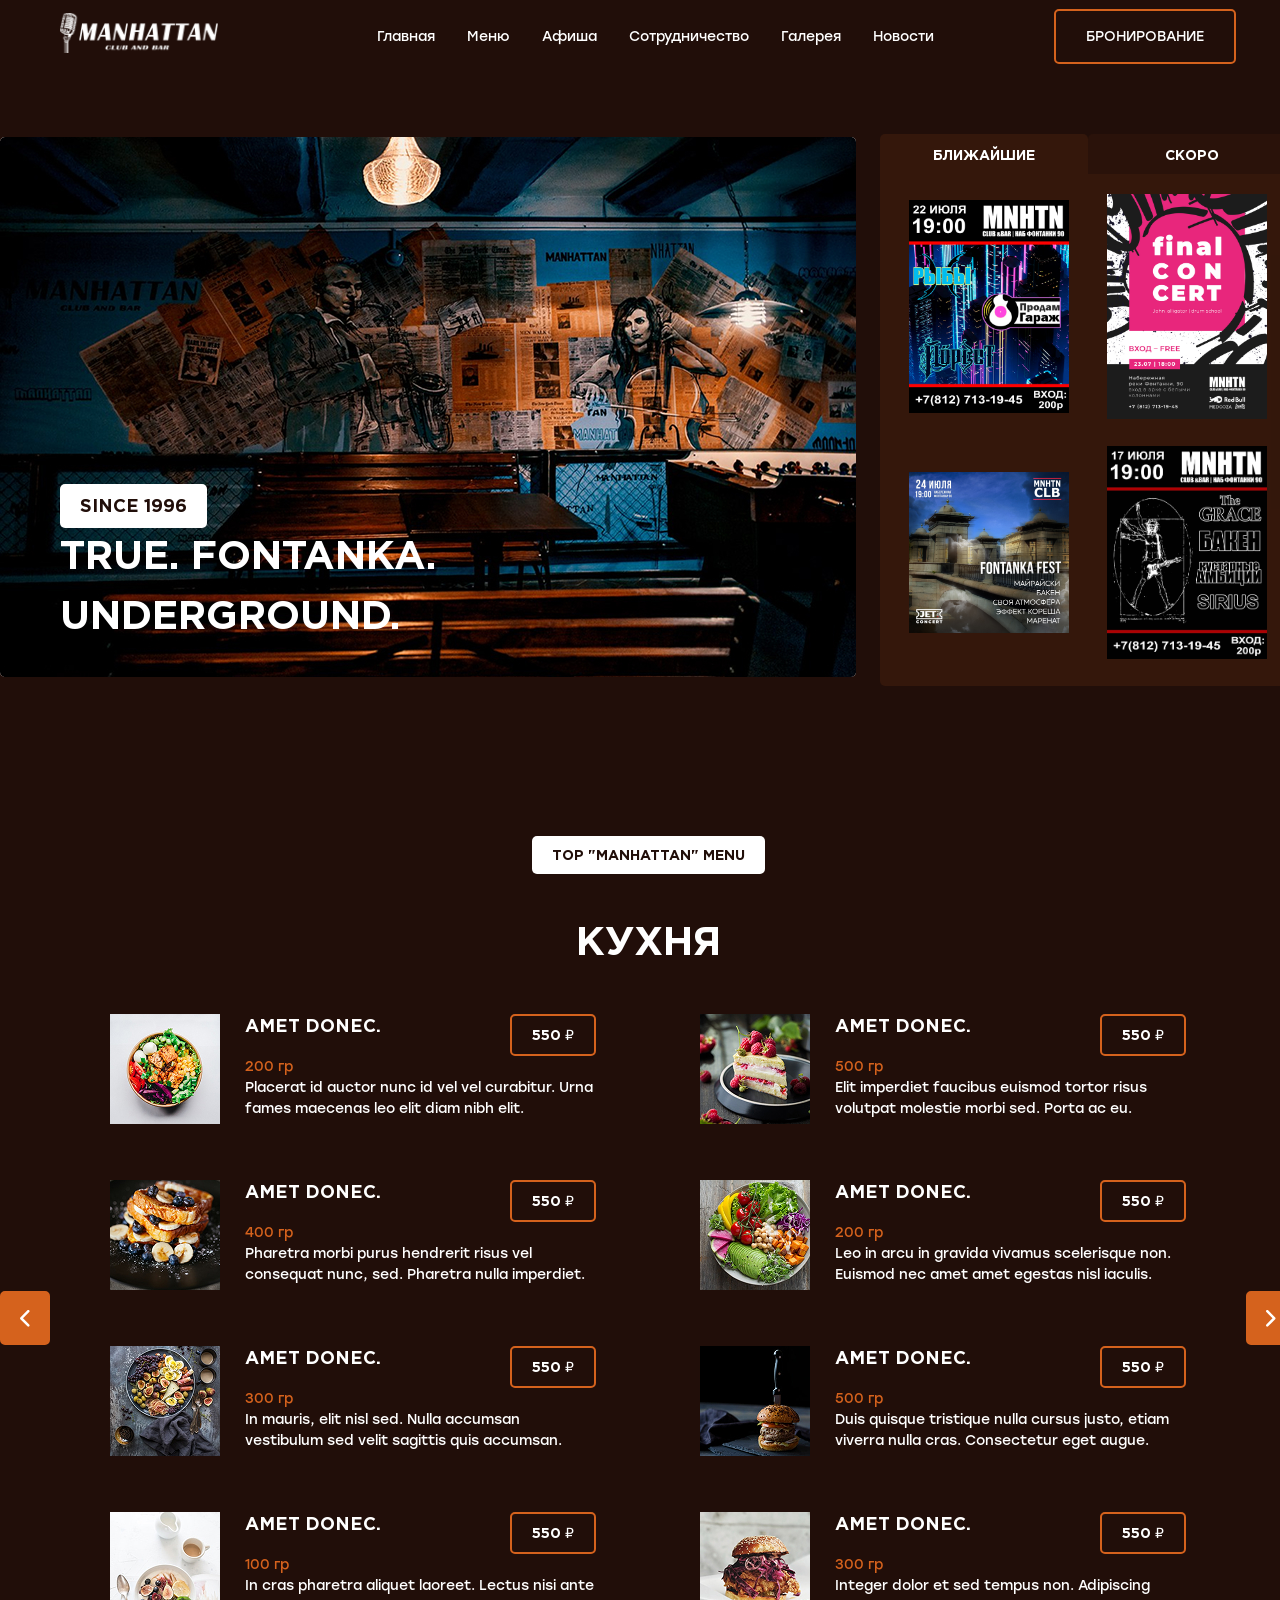
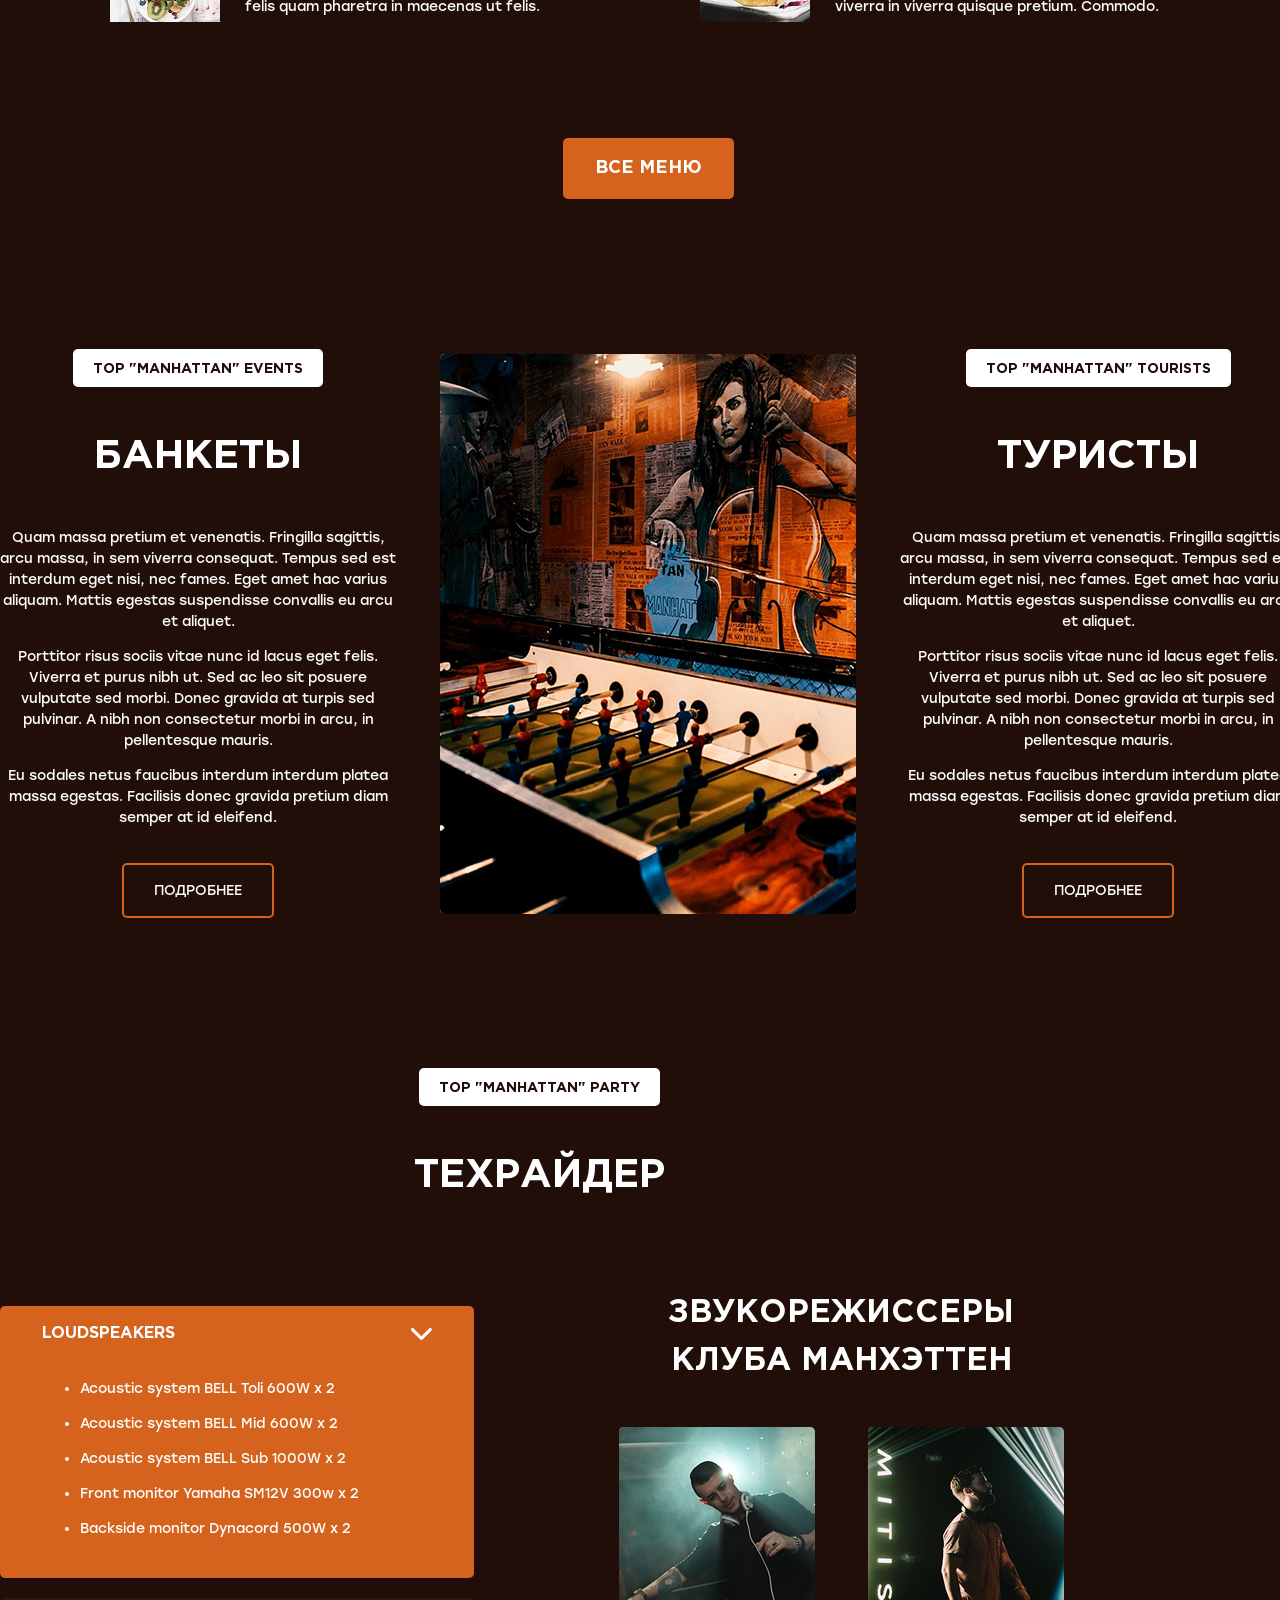
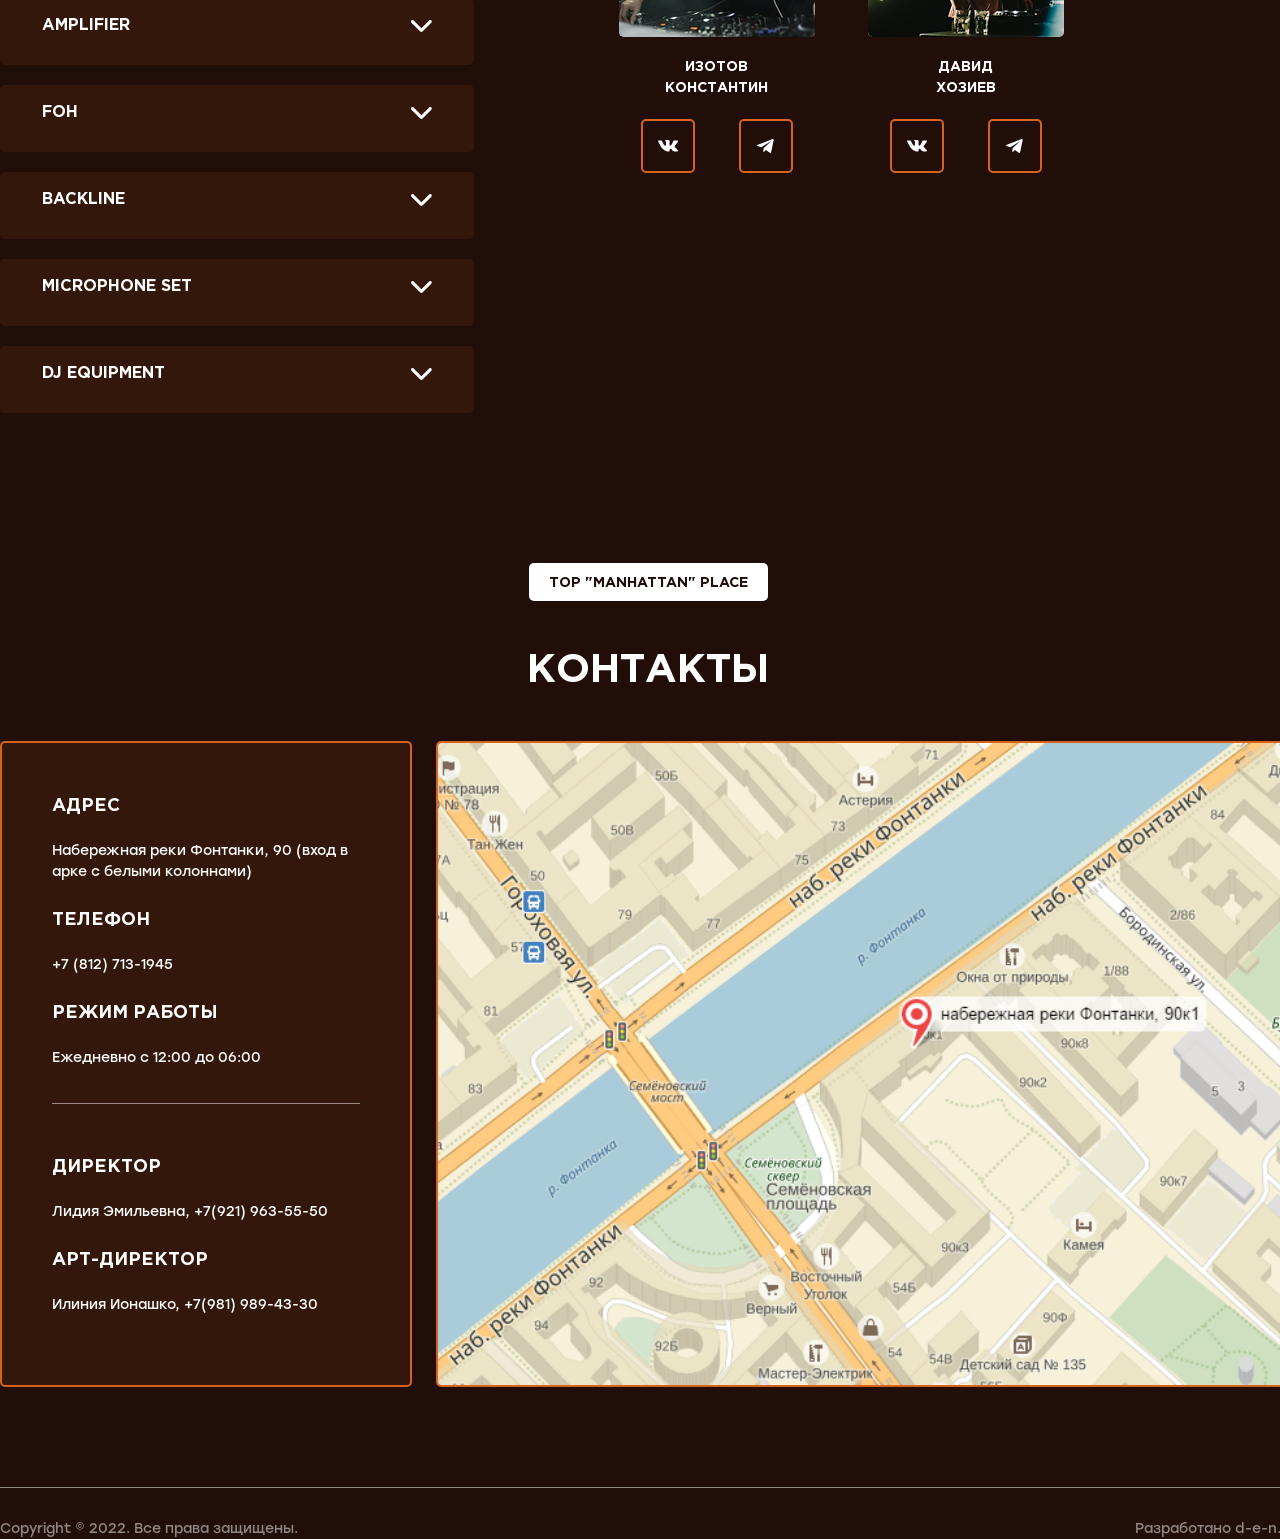
<file: index.html>
<!DOCTYPE html>
<html lang="ru">

<head>
    <meta charset="UTF-8">
    <meta name="viewport" content="width=device-width, initial-scale=1.0">
    <title>Manhattan: Club and Bar</title>
    <link rel="stylesheet" href="styles/style.css">
</head>

<body class="page">
    <main class="container">
        <section id="first-screen" class="first-screen">
            <div class="">
                <img class="smooth" src="images/deco-preview.jpg" alt="Interior. Bar and desk.">
                <div class="pos">
                    <div class="banner_first">Since 1996</div>
                    <div class="banner_second">True. Fontanka. Underground.</div>
                </div>
            </div>
            <div class="soonevents">
                <div class="date1">
                    <a href="#" class="datelink">Ближайшие</a>
                </div>
                <div class="date2">
					<a href="#" class="datelink">Скоро</a>
                </div>
				<div class="img_grid">
                    <a href="#"><img class="img" src="images/concert-1.jpg" alt="22 july 'Ryibi', 'Prodam garazh' and 'Yorvet'"></a>
                    <a href="#"><img class="img" src="images/concert-2.jpg" alt="23 july John_alligator"></a>
                    <a href="#"><img class="img" src="images/concert-3.jpg" alt="24 july Fontanka fest"></a>
				    <a href="#"><img class="img" src="images/concert-4.jpg" alt="17 july 'The grace', 'Baken', 'Kustarniye ambizii' and 'Sirius'"></a>
                </div>
            </div>
        </section>



        <section id="kitchen">
            <div class="heading">
                <h2>Top "Manhattan" menu</h2>
                <h3>Кухня</h3>
            </div>
			<div class="flex flex60 nowrap">
				<a class="button arrow_button solid ord2" href="#"><img src="images/arrow-left.svg" alt="Move to left"></a>
				<div class="grid dish-gap little ord1">
					<div class="dish">
						<img src="images/dish-1.jpg" alt="Salad top view">
                        <div>
                            <div class="heading">
                                <span>Amet donec.</span>
                                <span>550 ₽</span>
                            </div>
                            <div class="description">
                                <div class="gramms">200 гр</div>
                                Placerat id auctor nunc id vel vel curabitur. Urna fames maecenas leo elit diam nibh elit.
                            </div>
                        </div>
					</div>
					<div class="dish">
						<img src="images/dish-5.jpg" alt="Strawberry cake">
						<div>
							<div class="heading">
								<span>Amet donec.</span>
								<span>550 ₽</span>
							</div>
						    <div class="description">
							    <div class="gramms">500 гр</div>
					    		Elit imperdiet faucibus euismod tortor risus volutpat molestie morbi sed. Porta ac eu.
						    </div>
                        </div>
					</div>
					<div class="dish">
						<img src="images/dish-7.jpg" alt="Toast with bananas and berries">
						<div>
                            <div class="heading">
                                <span>Amet donec.</span>
								<span>550 ₽</span>
							</div>
                            <div class="description">
                                <div class="gramms">400 гр</div>
							    Pharetra morbi purus hendrerit risus vel consequat nunc, sed. Pharetra nulla imperdiet.
						    </div>
						</div>
					</div>
					<div class="dish">
						<img src="images/dish-4.jpg" alt="Salad top view">
						<div>
                            <div class="heading">
                                <span>Amet donec.</span>
								<span>550 ₽</span>
							</div>
                            <div class="description">
                                <div class="gramms">200 гр</div>
						    	Leo in arcu in gravida vivamus scelerisque non. Euismod nec amet amet egestas nisl iaculis.
						    </div>
						</div>
					</div>
					<div class="dish">
						<img src="images/dish-8.jpg" alt="Nuts and berries">
						<div>
                            <div class="heading">
                                <span>Amet donec.</span>
								<span>550 ₽</span>
							</div>
                            <div class="description">
                                <div class="gramms">300 гр</div>
							    In mauris, elit nisl sed. Nulla accumsan vestibulum sed velit sagittis quis accumsan.
						    </div>
						</div>
					</div>
					<div class="dish">
						<img src="images/dish-3.jpg" alt="Burger with huge meat">
						<div>
                            <div class="heading">
                                <span>Amet donec.</span>
								<span>550 ₽</span>
							</div>
                            <div class="description">
                                <div class="gramms">500 гр</div>
	    						Duis quisque tristique nulla cursus justo, etiam viverra nulla cras. Consectetur eget augue.
		    				</div>
						</div>
					</div>
					<div class="dish">
						<img src="images/dish-6.jpg" alt="Sweet soup">
						<div>
                            <div class="heading">
                                <span>Amet donec.</span>
								<span>550 ₽</span>
							</div>
                            <div class="description">
                                <div class="gramms">100 гр</div>
	    						In cras pharetra aliquet laoreet. Lectus nisi ante felis quam pharetra in maecenas ut felis.
		    				</div>
						</div>
					</div>
					<div class="dish">
						<img src="images/dish-2.jpg" alt="Burger with different components">
						<div>
                            <div class="heading">
                                <span>Amet donec.</span>
								<span>550 ₽</span>
							</div>
                            <div class="description">
                                <div class="gramms">300 гр</div>
					    		Integer dolor et sed tempus non. Adipiscing viverra in viverra quisque pretium. Commodo.
				    		</div>
						</div>
					</div>
				</div>
				<a class="button arrow_button solid ord3" href="#"><img src="images/arrow-right.svg" alt="Move to right"></a>
			</div>
            <div class="flex top96">
                <a class="button text_button solid space" href="#">ВСЕ МЕНЮ</a>
            </div>
        </section>



        <section id="events-and-tourists" class="flex qwrap flex44">
            <article class="card">
                <div class="heading">
                    <h2>Top "Manhattan" events</h2>
                    <h3>Банкеты</h3>
                </div>
                <div class="center description">
                    <p>Quam massa pretium et venenatis. Fringilla sagittis, arcu massa, in sem viverra consequat. Tempus sed est interdum eget nisi, nec fames. Eget amet hac varius aliquam. Mattis egestas suspendisse convallis eu arcu et aliquet.</p>
                    <p>Porttitor risus sociis vitae nunc id lacus eget felis. Viverra et purus nibh ut. Sed ac leo sit posuere vulputate sed morbi. Donec gravida at turpis sed pulvinar. A nibh non consectetur morbi in arcu, in pellentesque mauris.</p>
                    <p>Eu sodales netus faucibus interdum interdum platea massa egestas. Facilisis donec gravida pretium diam semper at id eleifend.</p>
                </div>
                <div class="flex top35">
                    <a class="button text_button" href="#">Подробнее</a>
                </div>
            </article>
            <img class="smooth hide" src="images/deco-leisure.jpg" alt="Mini football. On back wall with graffiti.">
            <article class="card">
                <div class="heading">
                    <h2>Top "Manhattan" tourists</h2>
                    <h3>Туристы</h3>
                </div>
                <div class="center description">
                    <p>Quam massa pretium et venenatis. Fringilla sagittis, arcu massa, in sem viverra consequat. Tempus sed est interdum eget nisi, nec fames. Eget amet hac varius aliquam. Mattis egestas suspendisse convallis eu arcu et aliquet.</p>
                    <p>Porttitor risus sociis vitae nunc id lacus eget felis. Viverra et purus nibh ut. Sed ac leo sit posuere vulputate sed morbi. Donec gravida at turpis sed pulvinar. A nibh non consectetur morbi in arcu, in pellentesque mauris.</p>
                    <p>Eu sodales netus faucibus interdum interdum platea massa egestas. Facilisis donec gravida pretium diam semper at id eleifend.</p>
                </div>
                <div class="flex top35">
                    <a class="button text_button" href="#">Подробнее</a>
                </div>
            </article>
        </section>



        <section id="rider" class="lessercont">
            <div class="heading">
                <h2>Top "Manhattan" party</h2>
                <h3>Техрайдер</h3>
            </div>
            <div class="flex base-up between gap130">
                <div class="flex vertical space rider-fix-size mob-center">
                    <div class="flex vertical active smooth">
                        <div class="flex">
                            <p>Loudspeakers</p>
                            <img class="fake" src="images/arrow-down.svg" alt="Open that list">
                        </div>
                        <ul>
                            <li>Acoustic system BELL Toli 600W x 2</li>
                            <li>Acoustic system BELL Mid 600W x 2</li>
                            <li>Acoustic system BELL Sub 1000W x 2</li>
                            <li>Front monitor Yamaha SM12V 300w x 2</li>
                            <li>Backside monitor Dynacord 500W x 2</li>
                        </ul>
                    </div>
                    <div class="flex vertical inactive smooth">
                        <div class="flex">
                            <p>Amplifier</p>
                            <img class="fake" src="images/arrow-down.svg" alt="Open that list">
                        </div>
                    </div>
                    <div class="flex vertical inactive smooth">
                        <div class="flex">
                            <p>FOH</p>
                            <img class="fake" src="images/arrow-down.svg" alt="Open that list">
                        </div>
                    </div>
                    <div class="flex vertical inactive smooth">
                        <div class="flex">
                            <p>Backline</p>
                            <img class="fake" src="images/arrow-down.svg" alt="Open that list">
                        </div>
                    </div>
                    <div class="flex vertical inactive smooth">
                        <div class="flex">
                            <p>Microphone set</p>
                            <img class="fake" src="images/arrow-down.svg" alt="Open that list">
                        </div>
                    </div>
                    <div class="flex vertical inactive smooth">
                        <div class="flex">
                            <p>DJ equipment</p>
                            <img class="fake" src="images/arrow-down.svg" alt="Open that list">
                        </div>
                    </div>
                </div>
                <div>
                    <div class="center">
                        <h4>
                            Звукорежиссеры<br>клуба манхэттен
                        </h4>
                    </div>
                    <div class="flex flex24">
                        <article class="flex-rider">
                            <img class="smooth" src="images/actor-1.jpg" alt="Young man">
                            <div class="center">
                                Изотов<br>Константин
                            </div>
                            <div class="flex">
                                <a class="button icon_button" href="#"><img src="images/icon-vk.svg" alt="VK"></a>
                                <a class="button icon_button" href="#"><img src="images/icon-tg.svg" alt="TG"></a>
                            </div>
                        </article>
                        <article class="flex-rider">
                            <img class="smooth" src="images/actor-2.jpg" alt="Young man with huge beard">
                            <div class="center">
                                Давид<br>Хозиев
                            </div>
                            <div class="flex">
                                <a class="button icon_button" href="#"><img src="images/icon-vk.svg" alt="VK"></a>
                                <a class="button icon_button" href="#"><img src="images/icon-tg.svg" alt="TG"></a>
                            </div>
                        </article>
                    </div>
                </div>
            </div>
        </section>
    </main>

    <footer class="container">
        <div class="heading">
            <h2>Top "Manhattan" place</h2>
            <h3>Контакты</h3>
        </div>
        <div class="flex flex24">
            <div class="contacts">
                <div>
                    <span>Адрес</span>
                    <span>Набережная реки Фонтанки, 90 (вход в арке с белыми колоннами)</span>
                </div>
                <div>
                    <span>телефон</span>
                    <span>+7 (812) 713-1945</span>
                </div>
                <div>
                    <span>режим работы</span>
                    <span>Ежедневно с 12:00 до 06:00</span>
                </div>
                <div class="line"></div>
                <div>
                    <span>директор</span>
                    <span>Лидия Эмильевна, +7(921) 963-55-50</span>
                </div>
                <div class="last">
                    <span>арт-директор</span>
                    <span>Илиния Ионашко, +7(981) 989-43-30</span>
                </div>
            </div>
            <img class="contacts" src="images/map.png" alt="Position of club. Club is on 'Naberezhnoy reki Fontanki, 90k1'">
        </div>
        <div class="copyrights">
    		<div>
	    	Copyright © 2022. Все права защищены.
		    </div>
		    <div>
            Разработано d-e-n.ru
		    </div>
		</div>
	</footer>

    <header class="">
        <nav class="flex container">
			<h1><a href="#"><img src="images/logo.svg" alt="Logo" width="158" height="40"></a></h1>
            <ul class="hide">
                <li><a href="#first-screen" class="links">Главная</a></li>
                <li><a href="#kitchen" class="links">Меню</a></li>
                <li><a href="#" class="links">Афиша</a></li>
                <li><a href="#" class="links">Сотрудничество</a></li>
                <li><a href="#" class="links">Галерея</a></li>
                <li><a href="#" class="links">Новости</a></li>
            </ul>
            <a class="button text_button book-but" href="#">Бронирование</a>
        </nav>
    </header>

    <div class="apps" hidden>
        <section class="app">
            <div class="app-wrap">
                <h3 class="app-title">
                    Бронирование
                </h3>
                У нас вы проведете выходные хо-ро-шо
            </div>
            <form action="" class="app-form">
                <input class="app-inp" type="text" placeholder="ФИО">
                <input class="app-inp" type="tel" placeholder="Телефон">
                <input class="app-inp" type="email" placeholder="Почта">
                <button class="app-but button">Забронировать</button>
            </form>
            <a class="app-cncl">Отмена</a>
        </section>
    </div>
    <script src="js/script.js"></script>
</body>

</html>
</file>
<file: styles/style.css>
@font-face {
	font-family: 'Stolzl';
	src: url('../fonts/stolzl_regular.otf');
	font-weight: normal;
	font-style: normal;
	font-display: swap;
}

@font-face {
	font-family: 'Gotham Pro';
	src: url('../fonts/gothampro_bold.ttf');
	font-weight: bold;
	font-style: normal;
	font-display: swap;
}

@font-face {
	font-family: 'Gotham Pro';
	src: url('../fonts/gothampro_black.ttf');
	font-weight: 900;
	font-style: normal;
	font-display: swap;
}

@font-face {
	font-family: 'Gotham Pro Black';
	src: url('../fonts/gothampro_black.ttf');
	font-weight: 400;
	font-style: normal;
	font-display: swap;
}

*{
	line-height: 150%;
}

body.page{
	width: 100%;
}

header{
	position: fixed;
	top: 0;
	/* height: 0; */
	width: 100%;
	background-color: #210E09;
}

.inactive:hover, .button:hover{
	background-color: #e48b54;
	border-color: #210E09;
	transition: background-color 0.2s ease 0s, border-color 0.2s ease 0s;
}

a{
	display: block;
	text-align: center;
}

div.space{
	margin-top: 60px;
}

.button.space{
	margin-top: 20px;
}

.flex.space{
	gap: 20px
}

.flex{
	display: flex;
	justify-content: space-around;
	align-items: center;
}

.flex.vertical{
	flex-direction: column;
	justify-content: space-between;
}

.flex.vertical.smooth{
	text-align: start;
}

.flex > p{
	width: 60%;
}

/* .ord1{
	order: 1;
}

.ord2{
	order: 2;
}

.ord3{
	order: 3;
} */

.active{
	background-color: #D5621D;
}

.inactive{
	background-color: #D5621D1A;
	width: 100%;
	height: 67px;
}

.fake{
	cursor: pointer;
}

.flex.vertical div{
	width: 100%;
}

.first-screen{
	display: flex;
	justify-content: space-between;
	align-items: center;
	gap: 24px;
	/* flex-basis: 50%; */
	margin-top: 134px;
}

.stat-height{
	height: 542px;
	/* object-fit: cover; */
}

.first-screen img{
	object-fit: scale-down;
}

section, footer.container{
	margin-top: 150px;
}

section{
	justify-self: center;
}

.container {
	width: 1296px;
	margin: 0 auto;
}

header.container{
	width: auto;
}

.lessercont{
	width: 1078px;
}

body{
	margin: 0;
	font-family: 'Stolzl', sans-serif;
	background-color: #210E09;
	color: #ffffff;
	text-transform: uppercase;
	width: 1920px;
	letter-spacing: 5%;
}

.card{
	width: 400px;
}

.grid{
	display: grid;
	grid-template-columns: 1fr 1fr;
	gap: 20px;
}

.flex24{
	gap: 24px;
}

.flex44{
	gap: 44px
}

.flex60{
	gap: 60px;
}

.flex-rider{
	display: flex;
	flex-direction: column;
	gap: 20px;
}

.top35{
	margin-top: 35px;
}

.top96{
	margin-top: 96px;
}

.gap130{
	gap: 130px;
}

.top35 .text_button{
	font-style: normal;
}

.between{
	justify-content: space-between;
}

.pos{
	position: relative ;
	height: 0;
	/* width: 50%; */
	/* transform-origin: bottom left; */
	/* transform: translate(60px, -200px); */
	bottom: 200px;
	left: 60px;
	max-width: 100%;
}

.banner_first{
	font-family: 'Gotham Pro', sans-serif;
	font-weight: bold;
	color: #210E09;
	background-color: white;
	border-radius: 5px;
	padding: 10px 20px 7px;
	font-size: 18px;
	text-align: center;
	width: fit-content;
}

.banner_second{
	font-family: 'Gotham Pro', sans-serif;
	font-weight: 400;
	color: #FFFFFF;
	/* padding: 10px 20px 7px; */
	font-size: 40px;
	width: 80%;
}

.banner{
	width: 50%;
}

.p100{
	width: 100%;
}

.soonevents{
	display: grid;
	/* width: 22%; */
	grid-template-columns: 1fr 1fr;
	grid-template-areas:
	"date1 date2"
	"img img"
	"img img";
}

.date1{
	grid-area: date1;
	border-top-right-radius: 5px;
	border-top-left-radius: 5px;
	background-color: #D5621D1A;
	padding: 12px 10px 7px;
}

.date2{
	grid-area: date2;
	border-top-right-radius: 5px;
	border-top-left-radius: 5px;
	background-color: #D5621D0D;
	padding: 12px 10px 7px;
}

.img{
	width: 90%;
}

.img_grid{
	display: grid;
	grid-template-columns: 1fr 1fr;
	gap: 20px;
	grid-area: img;
	border-bottom-left-radius: 5px;
	border-bottom-right-radius: 5px;
	background-color: #D5621D1A;
	justify-items: center;
	align-items: center;
	padding: 20px;
}

.wrap{
	flex-wrap: wrap;
}

.img_box{
	display: flex;
}

.button{
	display: inline-block;
	font-family: 'Stolzl', sans-serif;
	font-size: 14px;
	color: #ffffff;
	border: 2px solid #D5621D;
	border-radius: 5px;
	/* gap: 10px; */
	/* gap: 10px; */
	cursor: pointer;
	text-decoration: none;
	text-align: center;
	padding: 1em 2em 0.5em;
}

.text_button{
	font-family: 'Stolzl', sans-serif;
	font-weight: 400;
	padding: 15px 30px;
}

.icon_button{
	padding: 5px;
	width: 40px;
	height: 40px;
	display: grid;
	align-content: center;
	justify-content: center;
}

.arrow_button{
	padding: 0;
	width: 50px;
	height: 50px;
	display: grid;
	align-content: center;
	justify-content: center;
}

.solid{
	font-family: 'Gotham Pro', sans-serif;
	font-weight: bold;
	font-size: 18px;
	background-color: #D5621D;
}

.links{
	color: #ffffff;
	font-weight: 400;
	font-style: normal;
	font-size: 14px;
	letter-spacing: 0%;
	text-decoration: none;
	text-transform: none;
}

.datelink{
	font-family: 'Gotham Pro', sans-serif;
	color: #ffffff;
	font-weight: 400;
	font-style: normal;
	font-size: 14px;
	letter-spacing: 0%;
	text-decoration: none;
	text-align: center;
}

.text{
	font-size: 14px;

}

nav{
	display: inline-block;
}

nav ul li{
	display: inline-block;
}

nav ul{
	display: flex;
	gap: 2em;
}

nav ul{
	display: flex;
	gap: 2em;
}

main ul{
	display: grid;
}

main ul li{
	text-decoration: none;
}

section > .heading, section > article > .heading, footer > .heading{
	width: 100%;
	margin: auto auto;
	text-align: center;
}

article.card{
	align-self: flex-start;
}

article.card{
	align-self: flex-start;
}

.heading > h2{
	font-family: 'Gotham Pro', sans-serif;
	font-weight: bold;
	display: inline-block;
	color: #210E09;
	background-color: white;
	border-radius: 5px;
	padding: 10px 20px 7px;
	font-size: 14px;
	text-align: center;
	/* line-height: 100%; */
	margin: 0 0;
	/* line-height: 100%; */
	margin: 0 0;
}

.heading > h3{
	font-family: 'Gotham Pro', sans-serif;
	font-weight: 400;
	color: white;
	font-size: 40px;
	text-align: center;
}

.dish{
	display: flex;
	gap: 25px;
	width: 486px;
}

.dish-gap{
	gap: 56px 104px;
}

.description{
	text-transform: none;
	font-size: 14px;
	/* display: inline-block; */
	letter-spacing: 0%;
}

.gramms{
	color: #D5621D;
	display: block;
}

.dish .heading{
	display: flex;
	justify-content: space-between;
}

.dish .heading span{
	font-family: 'Gotham Pro', sans-serif;
	font-size: 18px;
	display: inline-block;
	padding: auto;
}

.dish .heading span + span{
	font-family: 'Gotham Pro', sans-serif;
	border: 2px solid #D5621D;
	border-radius: 5px;
	display: inline-block;
	padding: 10px 20px 7px;
	font-size: 14px;
}

.square{
	width: 50px;
	height: 50px;
}

.disp-block{
	display: block;
}

.disp-flex{
	display:flex;
}

.disp-inline{
	display: inline-block;
}

.smooth{
	border-radius: 5px;
}

.center{
	text-align: center;
}

.line{
	margin-top: 10px;
	padding-top: 45px;
	border-top: #ffffff 1px solid;
	opacity: 50%;
}

div.contacts{
	padding: 50px;
	height: 100%;
	gap: 5px;
}

/* div.contacts div{
	margin-bottom: 35px;
} */

div.contacts div.last{
	margin-bottom: 0px;
}

.copyrights{
	margin-top: 100px;
	padding-top: 30px;
	border-top: #ffffff 1px solid;
	display: flex;
	justify-content: space-between;
	opacity: 50%;
}

.copyrights div{
	text-transform: none;
	font-family: 'Stolzl', sans-serif;
	font-weight: 400;
	font-size: 14px;
}

.contacts{
	border: 2px solid #D5621D;
	background-color: #D5621D1A;
	border-radius: 5px;
	display: flex;
	flex-direction: column;
	gap: 5%;
	justify-content: space-between;
	align-self: stretch;
}

.contacts div span{
	font-family: 'Gotham Pro', sans-serif;
	font-size: 18px;
	font-weight: bold;
	display: block;
	margin-bottom: 20px;
}

.contacts div span + span{
	font-family: 'Stolzl', sans-serif;
	font-weight: 400;
	text-transform: none;
	margin-top: 10px;
	font-size: 14px;
}

h1{
	font-size: medium;
}

h4{
	font-family: 'Gotham Pro', sans-serif;
	font-weight: 400;
	font-style: Black;
	font-size: 32px;
	letter-spacing: 5%;
	text-align: center;
	text-transform: uppercase;
}

.vertical p{
	font-family: 'Gotham Pro', sans-serif;
	font-weight: 700;
}

.vertical li{
	font-family: 'Stolzl', sans-serif;
	text-transform: none;
	font-weight: 400;
	padding-right: 71px;
	font-size: 14px;
	letter-spacing: 0;
	margin-bottom: 1em;
}

.base-up{
	align-items: flex-start;
	justify-content: space-between;
}

.base-up > div{
	flex-basis: 70%;
}

.rider-fix-size{
	width: 526px;
	/* height: 688px; */
}

div.flex.vertical.active ul{
	align-self: flex-start;
	margin-left: 40px;
	margin-bottom: 25px;
}

img.contacts{
	object-fit: cover;
	width: 856px;
}

div.dish div.heading > span{
	text-transform: uppercase;
}

div.flex.flex24 div.center{
	font-family: 'Gotham Pro', sans-serif;
	font-weight: 700;
	font-style: bold;
	font-size: 14px;
	letter-spacing: 5%;
	text-align: center;
	text-transform: uppercase;
}

.nowrap{
	flex-wrap: nowrap;
}

.little{
	flex-shrink: 1;
}

.kitchen{
	margin-top: 120px;
}

input::placeholder{
	font-family: 'Stolzl', sans-serif;
	font-size: 14px;
}

.apps{
	position: fixed;
	top: 0;
	left: 0;
	width: 100%;
	height: 100%;
	background-color: rgba(58, 60, 65, 0.7);
}

.app{
	position: absolute;
	top: 40%;
	left: 50%;
	transform: translate(-50%, -50%);
	max-width: 800px;
	width: 100%;
	padding: 50px 20px;
	display: flex;
	justify-content: center;
	align-items: center;
	column-gap: 64px;
	background-color: rgba(213, 99, 29, 0.9);
	color: #FFFFFF;
	border-radius: 15px;
}

.app-title{
	font-size: 36px;
}

.app-form{
	width: 500px;
	display: flex;
	flex-direction: column;
	row-gap: 10px;
}

.app-wrap{

}

.app-inp{

}

.app-cncl{
	visibility: hidden;
	width: 0;
}

.app-but{
	/* background-color: #D5621D; */
	color: #210E09;
	border-color: #210E09;
}

@media (max-width: 500px) {
	.first-screen{
		gap: 25px;
		flex-wrap: wrap;
	}

	.first-screen > div{
		width: 100%;
	}

	.first-screen > div > img{
		width: 100%;
	}

	.pos {
		position: relative;
		top: -15.3em;
		left: 1em;
	}

	.banner_first{
		font-size: 14px;
		padding: 5px 10px;
		/* margin: 0 auto; */
	}


	.banner_second{
		margin-top: 10px;
		font-size: 14px;
		/* margin: 10px auto; */
		/* text-align: center; */
	}
	
	body.page{
		width: 100%;
	}

	.ord1{
		order: 1;
	}

	.ord2{
		order: 2;
	}

	.ord3{
		order: 3;
	}

	.app{
		flex-direction: column;
		gap: 30px;
		width: 70%;
	}

	.app-wrap{
		width: 90%;
		text-align: center;
	}

    .app-title{
        font-size: 28px;
    }
	
	.app-form{
		width: 90%;
	}

	.app-cncl{
		visibility: visible;
		opacity: 70%;
		width: auto;
	}

	.base-up > div{
		flex-basis: 95%;
	}

	.dish img{
		height: 159px;
		width: 159px;
	} 

    .gramms{
        visibility: hidden;
        height: 10px;
    }

	.between{
		justify-content: center;
		align-content: center;
	}

	header.container, .container, .lessercont{
		width: 400px;
		/* justify-items: center; */
	}

	.flex{
		flex-wrap: wrap;
	}

	.grid{
		display: flex;
		flex-direction: column;
		align-items: center;
	}

	img.contacts{
		object-fit: cover;
		width: 100%;
		height: 400px;
	}

	/* header h1{
		visibility: hidden;
	} */

	header{
		left: 0;
		width: 100%;
	}

	header ul{
		width: 10%;
	}

	div.flex.vertical.active ul{
		align-self: flex-start;
		margin-left: 10px;
		margin-bottom: 25px;
	}

	div.center.description{
		width: 400px
	}

	.hide{
		visibility: hidden;
		width: 0;
		height: 0;
	}

	.dish{
		width: 90%;
	}

	.dish img{
		object-fit: contain;
	}

	.heading span + span{
		width: 5em;
		padding: 1em;
	}

	.text_button{
		padding: 1em 1em;
	}

	.top96{
		margin-top: 36px;
	}
/* 
	body{
		margin-left: auto;
		margin-right: auto;
	} */
}
</file>
